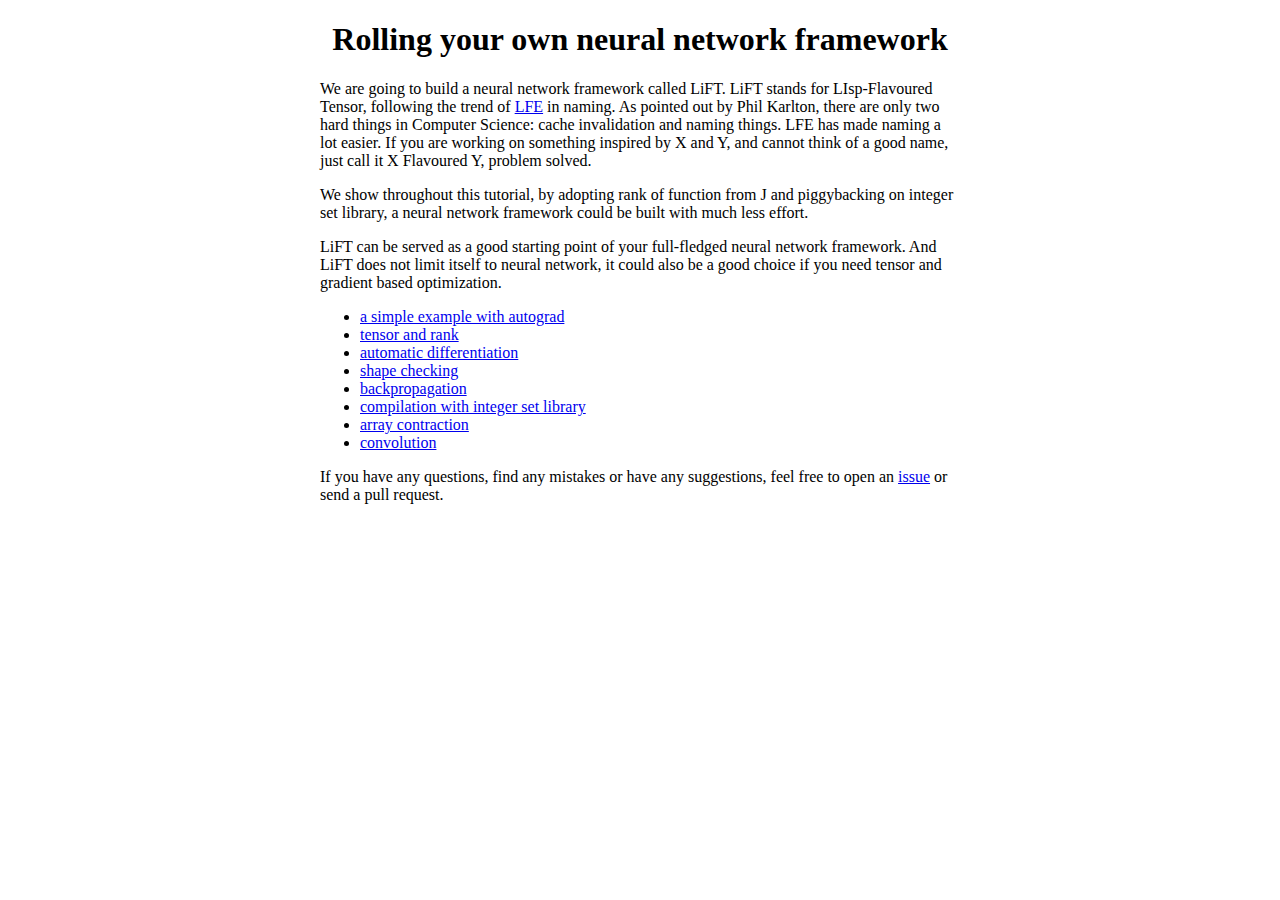
<file: index.html>
<!doctype html>
<html>
<head>
<meta http-equiv="Content-Type" content="text/html; charset=utf-8" />
<meta name="generator" content="Docutils 0.12: http://docutils.sourceforge.net/" />
<title>Rolling your own neural network framework</title>
<link rel="stylesheet" href="html4css1.css" type="text/css" />
</head>
<body>
<div class="document" id="rolling-your-own-neural-network-framework">
<h1 class="title">Rolling your own neural network framework</h1>

<p>We are going to build a neural network framework called LiFT. LiFT
stands for LIsp-Flavoured Tensor, following the trend of <a class="reference external" href="http://lfe.io/">LFE</a> in
naming. As pointed out by Phil Karlton, there are only two hard things
in Computer Science: cache invalidation and naming things. LFE has
made naming a lot easier. If you are working on something inspired by
X and Y, and cannot think of a good name, just call it X Flavoured Y,
problem solved.</p>
<p>We show throughout this tutorial, by adopting rank of function from J
and piggybacking on integer set library, a neural network framework
could be built with much less effort.</p>
<p>LiFT can be served as a good starting point of your full-fledged
neural network framework. And LiFT does not limit itself to neural
network, it could also be a good choice if you need tensor and
gradient based optimization.</p>
<ul class="simple">
<li><a class="reference external" href="autograd.html">a simple example with autograd</a></li>
<li><a class="reference external" href="rank.html">tensor and rank</a></li>
<li><a class="reference external" href="diff1.html">automatic differentiation</a></li>
<li><a class="reference external" href="shape.html">shape checking</a></li>
<li><a class="reference external" href="diff2.html">backpropagation</a></li>
<li><a class="reference external" href="isl.html">compilation with integer set library</a></li>
<li><a class="reference external" href="contract.html">array contraction</a></li>
<li><a class="reference external" href="conv.html">convolution</a></li>
</ul>
<p>If you have any questions, find any mistakes or have any suggestions,
feel free to open an <a class="reference external" href="https://github.com/bhuztez/lift-tutorial/issues">issue</a> or send a pull request.</p>
</div>
</body>
</html>
</file>
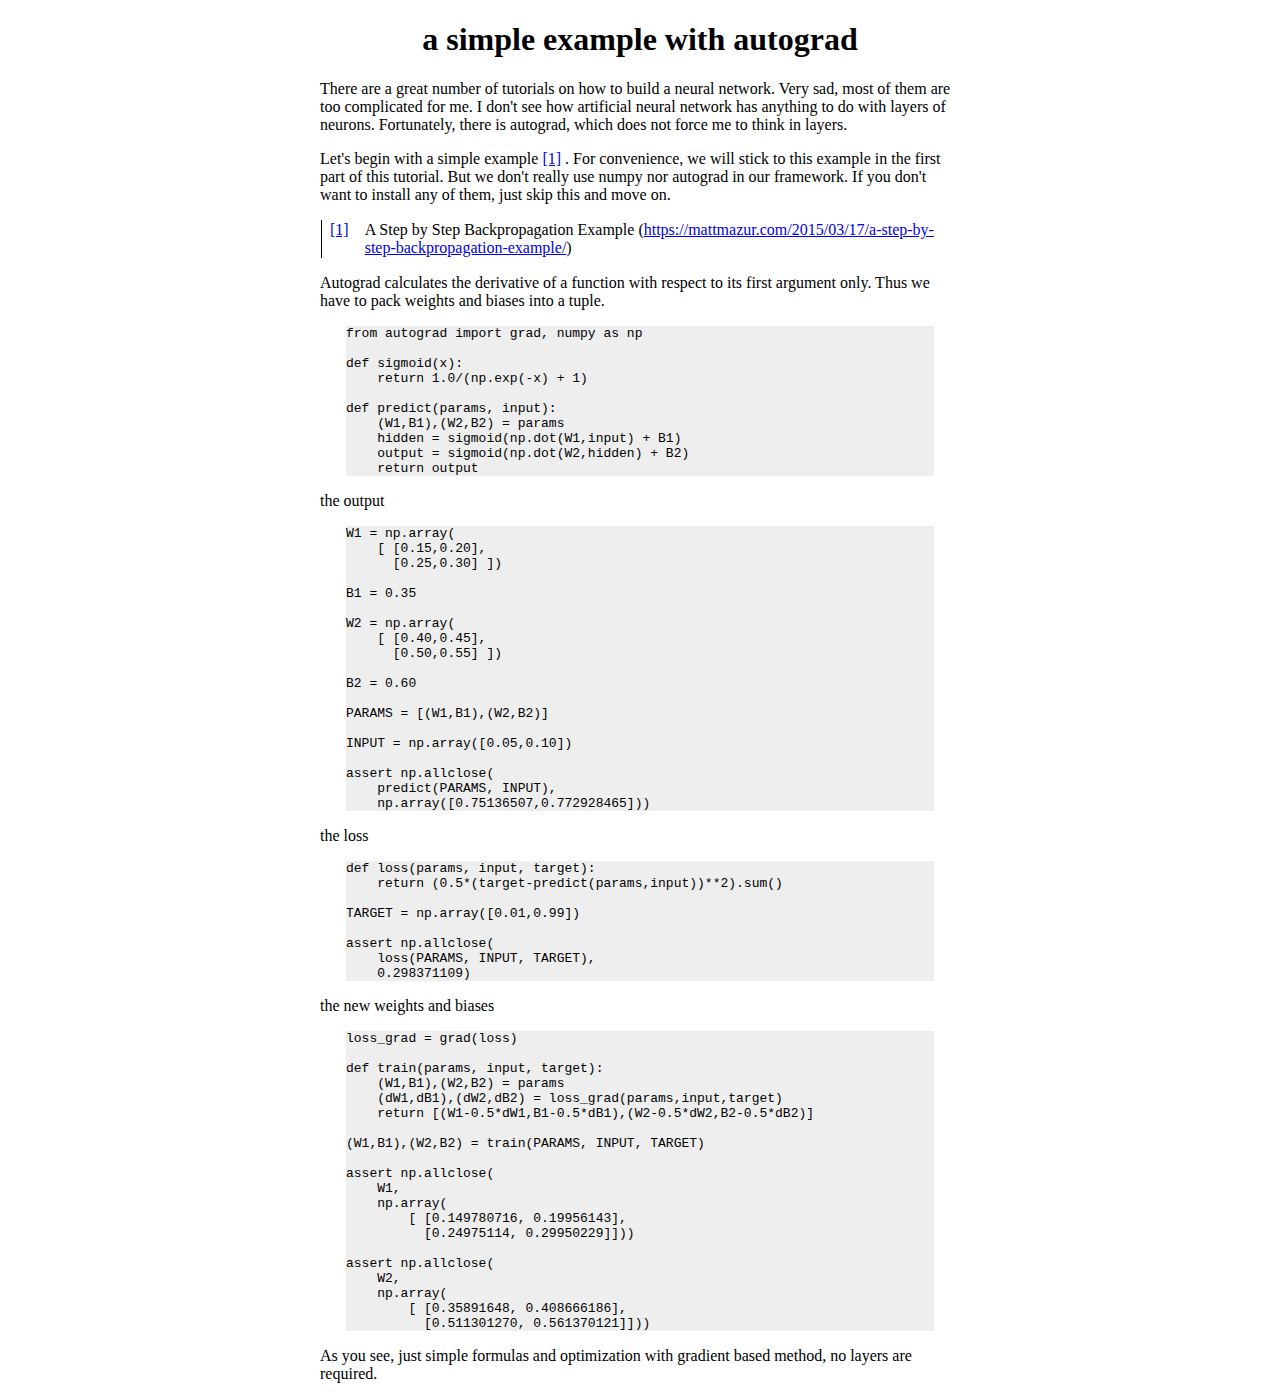
<file: autograd.html>
<!doctype html>
<html>
<head>
<meta http-equiv="Content-Type" content="text/html; charset=utf-8" />
<meta name="generator" content="Docutils 0.12: http://docutils.sourceforge.net/" />
<title>a simple example with autograd</title>
<link rel="stylesheet" href="html4css1.css" type="text/css" />
</head>
<body>
<div class="document" id="a-simple-example-with-autograd">
<h1 class="title">a simple example with autograd</h1>

<p>There are a great number of tutorials on how to build a neural
network. Very sad, most of them are too complicated for me. I don't
see how artificial neural network has anything to do with layers of
neurons. Fortunately, there is autograd, which does not force me to
think in layers.</p>
<p>Let's begin with a simple example <a class="footnote-reference" href="#id2" id="id1">[1]</a> . For convenience, we will
stick to this example in the first part of this tutorial. But we don't
really use numpy nor autograd in our framework. If you don't want to
install any of them, just skip this and move on.</p>
<table class="docutils footnote" frame="void" id="id2" rules="none">
<colgroup><col class="label" /><col /></colgroup>
<tbody valign="top">
<tr><td class="label"><a class="fn-backref" href="#id1">[1]</a></td><td>A Step by Step Backpropagation Example (<a class="reference external" href="https://mattmazur.com/2015/03/17/a-step-by-step-backpropagation-example/">https://mattmazur.com/2015/03/17/a-step-by-step-backpropagation-example/</a>)</td></tr>
</tbody>
</table>
<p>Autograd calculates the derivative of a function with respect to its
first argument only. Thus we have to pack weights and biases into a
tuple.</p>
<pre class="code literal-block">
from autograd import grad, numpy as np

def sigmoid(x):
    return 1.0/(np.exp(-x) + 1)

def predict(params, input):
    (W1,B1),(W2,B2) = params
    hidden = sigmoid(np.dot(W1,input) + B1)
    output = sigmoid(np.dot(W2,hidden) + B2)
    return output
</pre>
<p>the output</p>
<pre class="code literal-block">
W1 = np.array(
    [ [0.15,0.20],
      [0.25,0.30] ])

B1 = 0.35

W2 = np.array(
    [ [0.40,0.45],
      [0.50,0.55] ])

B2 = 0.60

PARAMS = [(W1,B1),(W2,B2)]

INPUT = np.array([0.05,0.10])

assert np.allclose(
    predict(PARAMS, INPUT),
    np.array([0.75136507,0.772928465]))
</pre>
<p>the loss</p>
<pre class="code literal-block">
def loss(params, input, target):
    return (0.5*(target-predict(params,input))**2).sum()

TARGET = np.array([0.01,0.99])

assert np.allclose(
    loss(PARAMS, INPUT, TARGET),
    0.298371109)
</pre>
<p>the new weights and biases</p>
<pre class="code literal-block">
loss_grad = grad(loss)

def train(params, input, target):
    (W1,B1),(W2,B2) = params
    (dW1,dB1),(dW2,dB2) = loss_grad(params,input,target)
    return [(W1-0.5*dW1,B1-0.5*dB1),(W2-0.5*dW2,B2-0.5*dB2)]

(W1,B1),(W2,B2) = train(PARAMS, INPUT, TARGET)

assert np.allclose(
    W1,
    np.array(
        [ [0.149780716, 0.19956143],
          [0.24975114, 0.29950229]]))

assert np.allclose(
    W2,
    np.array(
        [ [0.35891648, 0.408666186],
          [0.511301270, 0.561370121]]))
</pre>
<p>As you see, just simple formulas and optimization with gradient based
method, no layers are required.</p>
</div>
</body>
</html>
</file>
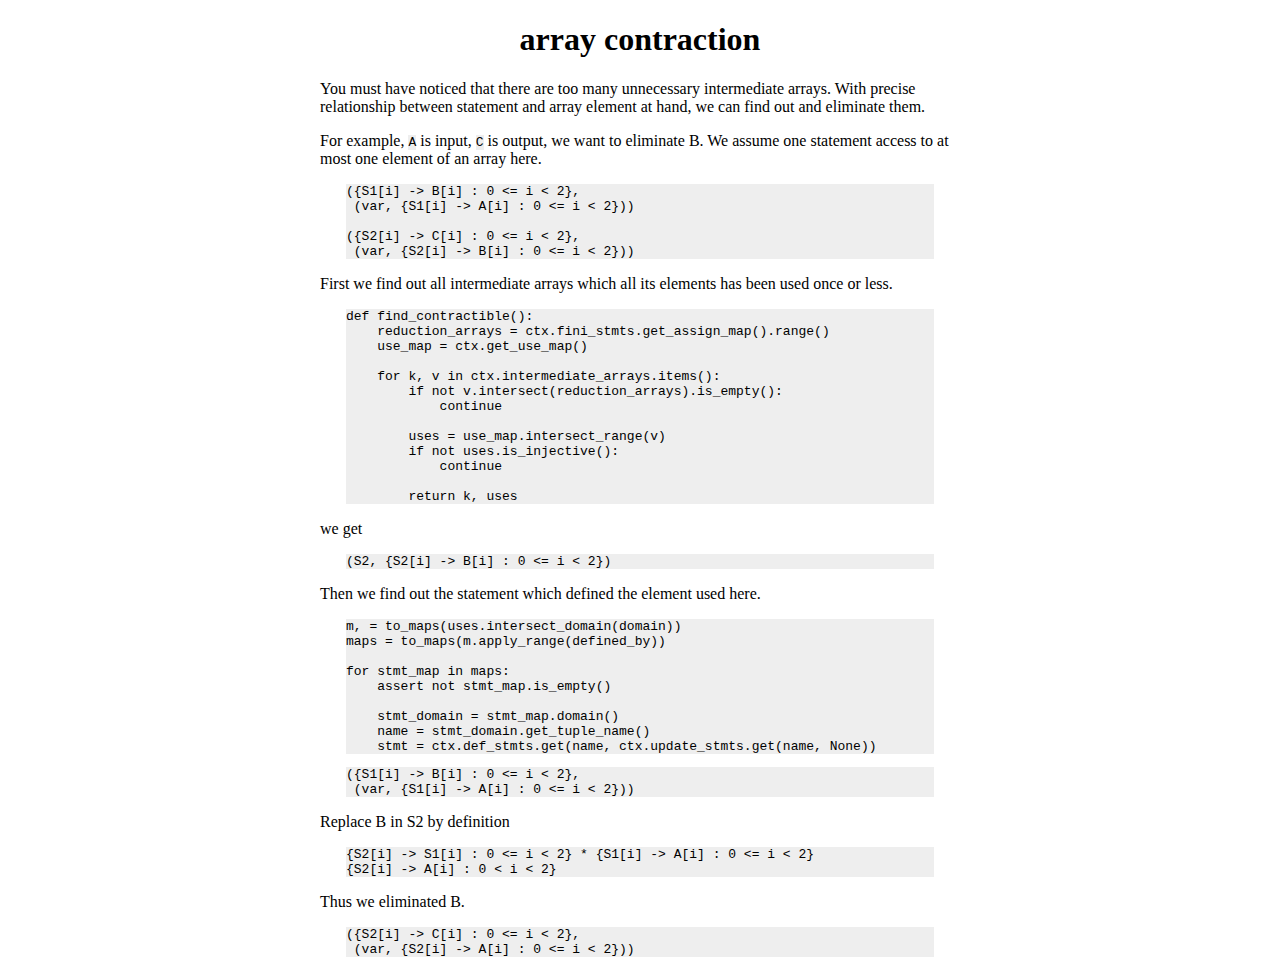
<file: contract.html>
<!doctype html>
<html>
<head>
<meta http-equiv="Content-Type" content="text/html; charset=utf-8" />
<meta name="generator" content="Docutils 0.12: http://docutils.sourceforge.net/" />
<title>array contraction</title>
<link rel="stylesheet" href="html4css1.css" type="text/css" />
</head>
<body>
<div class="document" id="array-contraction">
<h1 class="title">array contraction</h1>

<p>You must have noticed that there are too many unnecessary intermediate
arrays. With precise relationship between statement and array element
at hand, we can find out and eliminate them.</p>
<p>For example, <code>A</code> is input, <code>C</code> is output, we want to
eliminate B. We assume one statement access to at most one element of
an array here.</p>
<pre class="code literal-block">
({S1[i] -&gt; B[i] : 0 &lt;= i &lt; 2},
 (var, {S1[i] -&gt; A[i] : 0 &lt;= i &lt; 2}))

({S2[i] -&gt; C[i] : 0 &lt;= i &lt; 2},
 (var, {S2[i] -&gt; B[i] : 0 &lt;= i &lt; 2}))
</pre>
<p>First we find out all intermediate arrays which all its elements has
been used once or less.</p>
<pre class="code literal-block">
def find_contractible():
    reduction_arrays = ctx.fini_stmts.get_assign_map().range()
    use_map = ctx.get_use_map()

    for k, v in ctx.intermediate_arrays.items():
        if not v.intersect(reduction_arrays).is_empty():
            continue

        uses = use_map.intersect_range(v)
        if not uses.is_injective():
            continue

        return k, uses
</pre>
<p>we get</p>
<pre class="code literal-block">
(S2, {S2[i] -&gt; B[i] : 0 &lt;= i &lt; 2})
</pre>
<p>Then we find out the statement which defined the element used here.</p>
<pre class="code literal-block">
m, = to_maps(uses.intersect_domain(domain))
maps = to_maps(m.apply_range(defined_by))

for stmt_map in maps:
    assert not stmt_map.is_empty()

    stmt_domain = stmt_map.domain()
    name = stmt_domain.get_tuple_name()
    stmt = ctx.def_stmts.get(name, ctx.update_stmts.get(name, None))
</pre>
<pre class="code literal-block">
({S1[i] -&gt; B[i] : 0 &lt;= i &lt; 2},
 (var, {S1[i] -&gt; A[i] : 0 &lt;= i &lt; 2}))
</pre>
<p>Replace B in S2 by definition</p>
<pre class="code literal-block">
{S2[i] -&gt; S1[i] : 0 &lt;= i &lt; 2} * {S1[i] -&gt; A[i] : 0 &lt;= i &lt; 2}
{S2[i] -&gt; A[i] : 0 &lt; i &lt; 2}
</pre>
<p>Thus we eliminated B.</p>
<pre class="code literal-block">
({S2[i] -&gt; C[i] : 0 &lt;= i &lt; 2},
 (var, {S2[i] -&gt; A[i] : 0 &lt;= i &lt; 2}))
</pre>
</div>
</body>
</html>
</file>
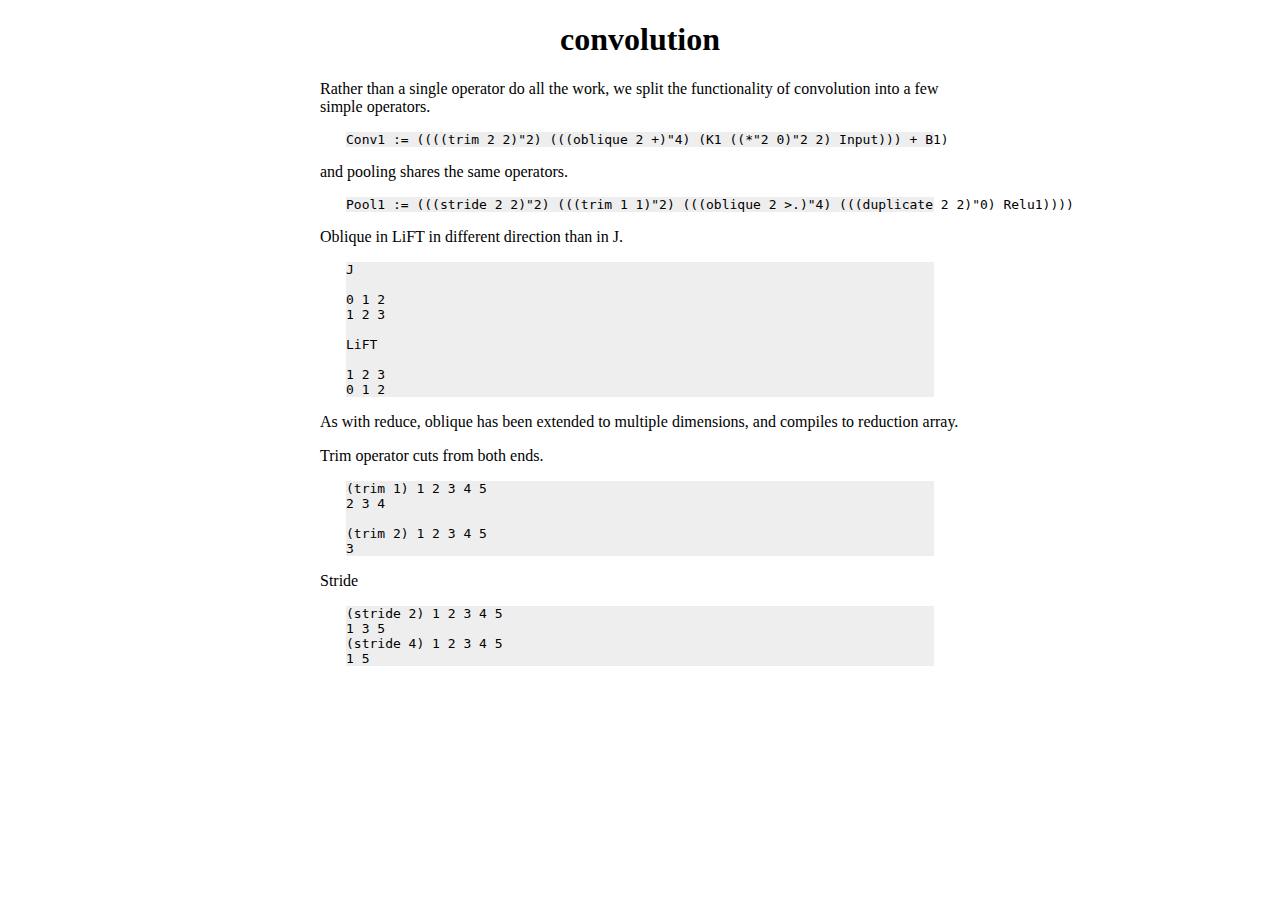
<file: conv.html>
<!doctype html>
<html>
<head>
<meta http-equiv="Content-Type" content="text/html; charset=utf-8" />
<meta name="generator" content="Docutils 0.12: http://docutils.sourceforge.net/" />
<title>convolution</title>
<link rel="stylesheet" href="html4css1.css" type="text/css" />
</head>
<body>
<div class="document" id="convolution">
<h1 class="title">convolution</h1>

<p>Rather than a single operator do all the work, we split the
functionality of convolution into a few simple operators.</p>
<pre class="code literal-block">
Conv1 := ((((trim 2 2)&quot;2) (((oblique 2 +)&quot;4) (K1 ((*&quot;2 0)&quot;2 2) Input))) + B1)
</pre>
<p>and pooling shares the same operators.</p>
<pre class="code literal-block">
Pool1 := (((stride 2 2)&quot;2) (((trim 1 1)&quot;2) (((oblique 2 &gt;.)&quot;4) (((duplicate 2 2)&quot;0) Relu1))))
</pre>
<p>Oblique in LiFT in different direction than in J.</p>
<pre class="code literal-block">
J

0 1 2
1 2 3

LiFT

1 2 3
0 1 2
</pre>
<p>As with reduce, oblique has been extended to multiple dimensions, and
compiles to reduction array.</p>
<p>Trim operator cuts from both ends.</p>
<pre class="code literal-block">
(trim 1) 1 2 3 4 5
2 3 4

(trim 2) 1 2 3 4 5
3
</pre>
<p>Stride</p>
<pre class="code literal-block">
(stride 2) 1 2 3 4 5
1 3 5
(stride 4) 1 2 3 4 5
1 5
</pre>
</div>
</body>
</html>
</file>
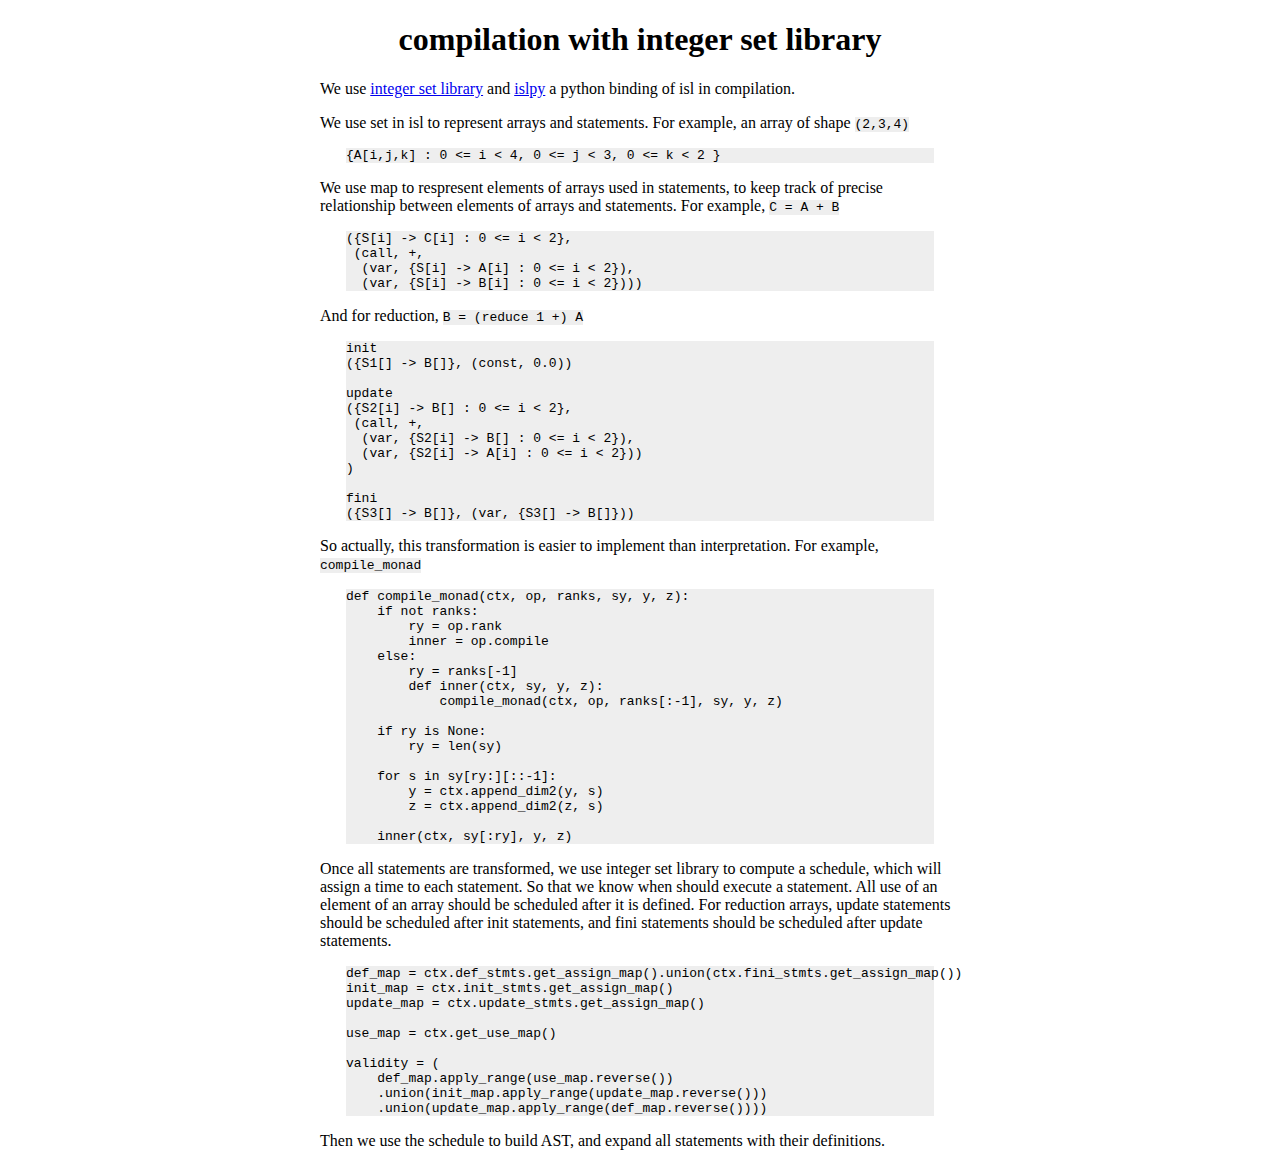
<file: isl.html>
<!doctype html>
<html>
<head>
<meta http-equiv="Content-Type" content="text/html; charset=utf-8" />
<meta name="generator" content="Docutils 0.12: http://docutils.sourceforge.net/" />
<title>compilation with integer set library</title>
<link rel="stylesheet" href="html4css1.css" type="text/css" />
</head>
<body>
<div class="document" id="compilation-with-integer-set-library">
<h1 class="title">compilation with integer set library</h1>

<p>We use <a class="reference external" href="http://isl.gforge.inria.fr/">integer set library</a> and <a class="reference external" href="https://pypi.python.org/pypi/islpy">islpy</a> a python binding of isl
in compilation.</p>
<p>We use set in isl to represent arrays and statements. For example,
an array of shape <code>(2,3,4)</code></p>
<pre class="code literal-block">
{A[i,j,k] : 0 &lt;= i &lt; 4, 0 &lt;= j &lt; 3, 0 &lt;= k &lt; 2 }
</pre>
<p>We use map to respresent elements of arrays used in statements, to
keep track of precise relationship between elements of arrays and
statements. For example, <code>C = A + B</code></p>
<pre class="code literal-block">
({S[i] -&gt; C[i] : 0 &lt;= i &lt; 2},
 (call, +,
  (var, {S[i] -&gt; A[i] : 0 &lt;= i &lt; 2}),
  (var, {S[i] -&gt; B[i] : 0 &lt;= i &lt; 2})))
</pre>
<p>And for reduction, <code>B = (reduce 1 +) A</code></p>
<pre class="code literal-block">
init
({S1[] -&gt; B[]}, (const, 0.0))

update
({S2[i] -&gt; B[] : 0 &lt;= i &lt; 2},
 (call, +,
  (var, {S2[i] -&gt; B[] : 0 &lt;= i &lt; 2}),
  (var, {S2[i] -&gt; A[i] : 0 &lt;= i &lt; 2}))
)

fini
({S3[] -&gt; B[]}, (var, {S3[] -&gt; B[]}))
</pre>
<p>So actually, this transformation is easier to implement than
interpretation. For example, <code>compile_monad</code></p>
<pre class="code literal-block">
def compile_monad(ctx, op, ranks, sy, y, z):
    if not ranks:
        ry = op.rank
        inner = op.compile
    else:
        ry = ranks[-1]
        def inner(ctx, sy, y, z):
            compile_monad(ctx, op, ranks[:-1], sy, y, z)

    if ry is None:
        ry = len(sy)

    for s in sy[ry:][::-1]:
        y = ctx.append_dim2(y, s)
        z = ctx.append_dim2(z, s)

    inner(ctx, sy[:ry], y, z)
</pre>
<p>Once all statements are transformed, we use integer set library to
compute a schedule, which will assign a time to each statement. So
that we know when should execute a statement. All use of an element of
an array should be scheduled after it is defined. For reduction
arrays, update statements should be scheduled after init statements,
and fini statements should be scheduled after update statements.</p>
<pre class="code literal-block">
def_map = ctx.def_stmts.get_assign_map().union(ctx.fini_stmts.get_assign_map())
init_map = ctx.init_stmts.get_assign_map()
update_map = ctx.update_stmts.get_assign_map()

use_map = ctx.get_use_map()

validity = (
    def_map.apply_range(use_map.reverse())
    .union(init_map.apply_range(update_map.reverse()))
    .union(update_map.apply_range(def_map.reverse())))
</pre>
<p>Then we use the schedule to build AST, and expand all statements with
their definitions.</p>
</div>
</body>
</html>
</file>
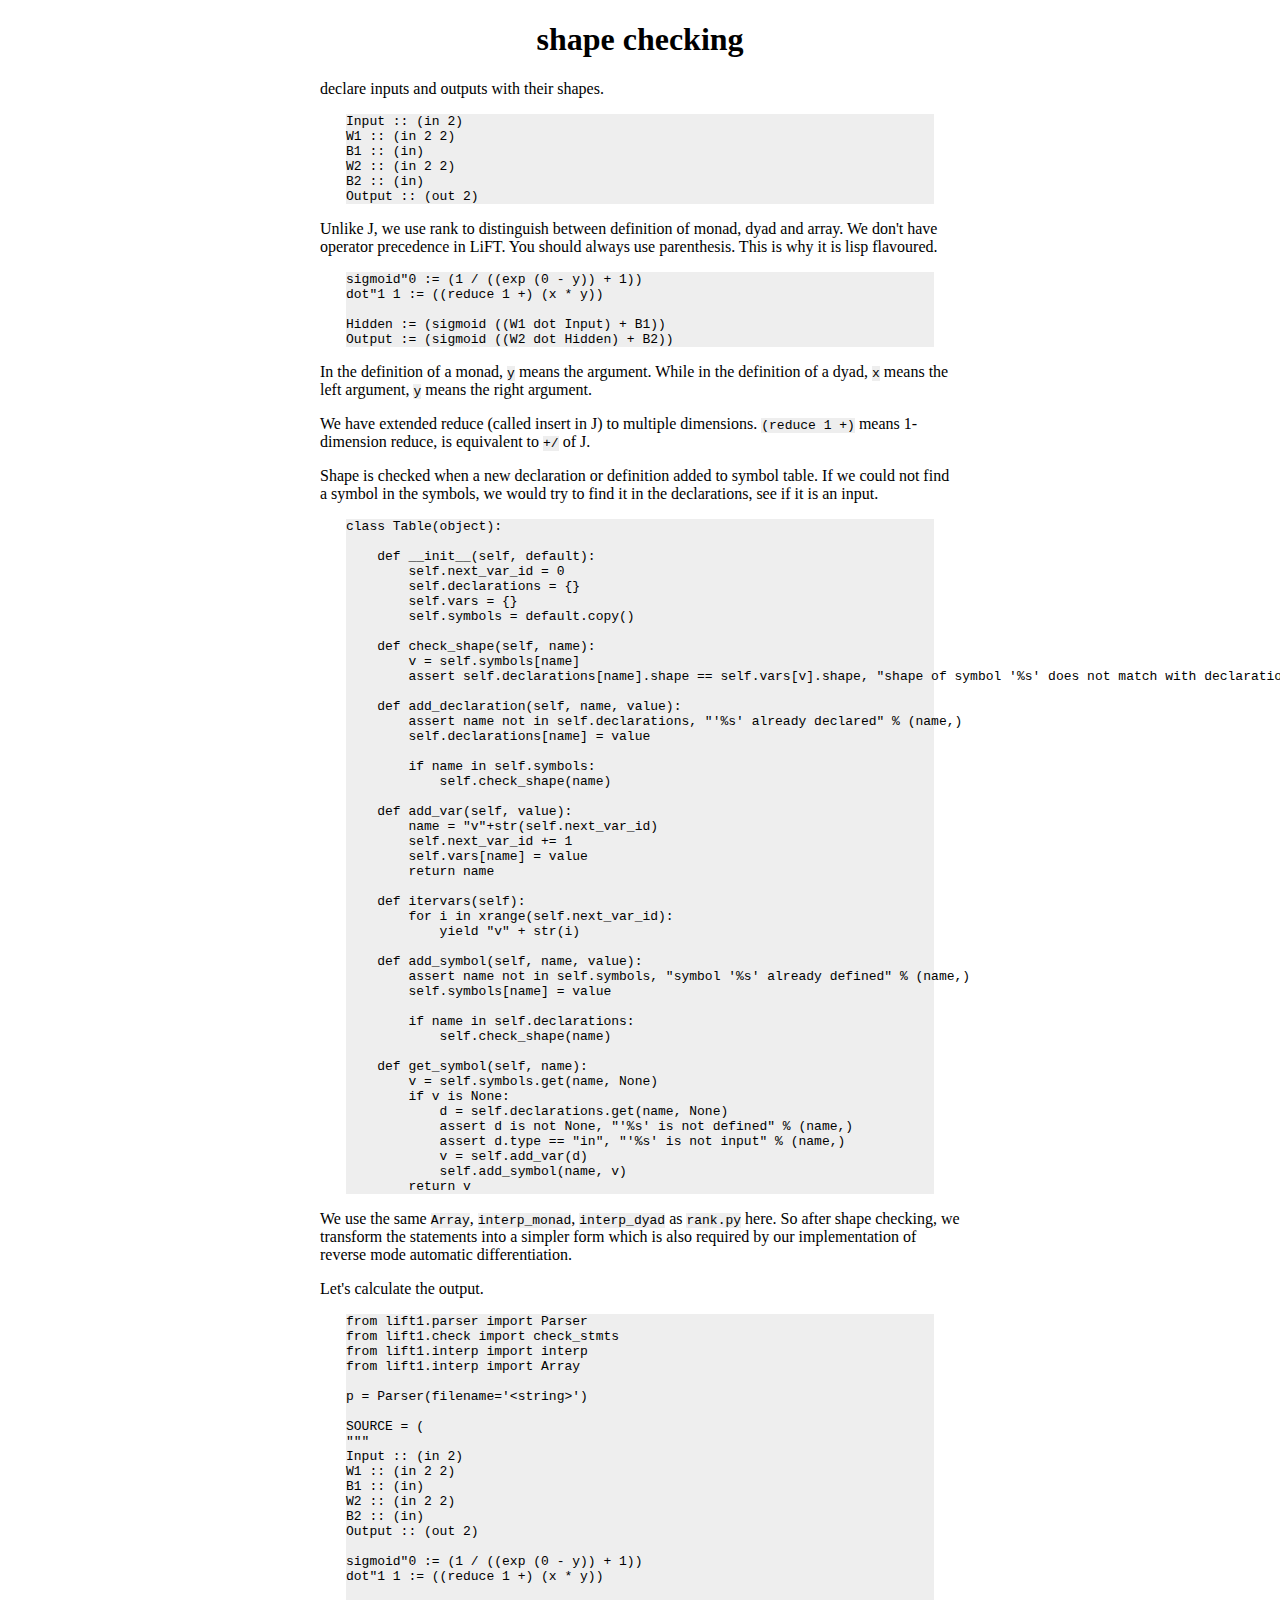
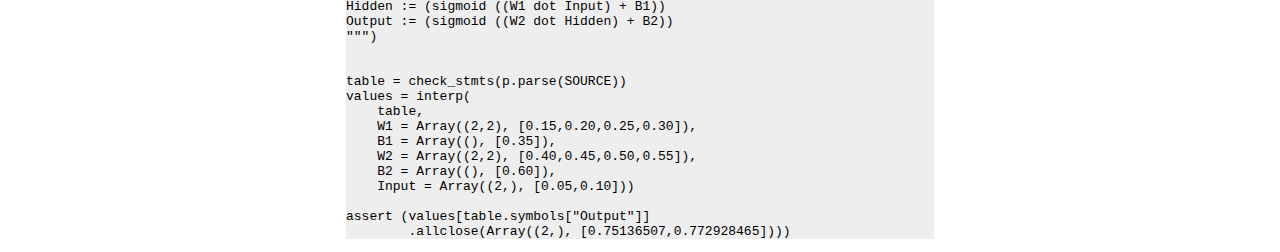
<file: shape.html>
<!doctype html>
<html>
<head>
<meta http-equiv="Content-Type" content="text/html; charset=utf-8" />
<meta name="generator" content="Docutils 0.12: http://docutils.sourceforge.net/" />
<title>shape checking</title>
<link rel="stylesheet" href="html4css1.css" type="text/css" />
</head>
<body>
<div class="document" id="shape-checking">
<h1 class="title">shape checking</h1>

<p>declare inputs and outputs with their shapes.</p>
<pre class="code literal-block">
Input :: (in 2)
W1 :: (in 2 2)
B1 :: (in)
W2 :: (in 2 2)
B2 :: (in)
Output :: (out 2)
</pre>
<p>Unlike J, we use rank to distinguish between definition of monad, dyad
and array. We don't have operator precedence in LiFT. You should
always use parenthesis. This is why it is lisp flavoured.</p>
<pre class="code literal-block">
sigmoid&quot;0 := (1 / ((exp (0 - y)) + 1))
dot&quot;1 1 := ((reduce 1 +) (x * y))

Hidden := (sigmoid ((W1 dot Input) + B1))
Output := (sigmoid ((W2 dot Hidden) + B2))
</pre>
<p>In the definition of a monad, <code>y</code> means the argument. While in
the definition of a dyad, <code>x</code> means the left argument, <code>y</code>
means the right argument.</p>
<p>We have extended reduce (called insert in J) to multiple
dimensions. <code>(reduce 1 +)</code> means 1-dimension reduce, is
equivalent to <code>+/</code> of J.</p>
<p>Shape is checked when a new declaration or definition added to symbol
table. If we could not find a symbol in the symbols, we would try to
find it in the declarations, see if it is an input.</p>
<pre class="code literal-block">
class Table(object):

    def __init__(self, default):
        self.next_var_id = 0
        self.declarations = {}
        self.vars = {}
        self.symbols = default.copy()

    def check_shape(self, name):
        v = self.symbols[name]
        assert self.declarations[name].shape == self.vars[v].shape, &quot;shape of symbol '%s' does not match with declaration&quot; % (name,)

    def add_declaration(self, name, value):
        assert name not in self.declarations, &quot;'%s' already declared&quot; % (name,)
        self.declarations[name] = value

        if name in self.symbols:
            self.check_shape(name)

    def add_var(self, value):
        name = &quot;v&quot;+str(self.next_var_id)
        self.next_var_id += 1
        self.vars[name] = value
        return name

    def itervars(self):
        for i in xrange(self.next_var_id):
            yield &quot;v&quot; + str(i)

    def add_symbol(self, name, value):
        assert name not in self.symbols, &quot;symbol '%s' already defined&quot; % (name,)
        self.symbols[name] = value

        if name in self.declarations:
            self.check_shape(name)

    def get_symbol(self, name):
        v = self.symbols.get(name, None)
        if v is None:
            d = self.declarations.get(name, None)
            assert d is not None, &quot;'%s' is not defined&quot; % (name,)
            assert d.type == &quot;in&quot;, &quot;'%s' is not input&quot; % (name,)
            v = self.add_var(d)
            self.add_symbol(name, v)
        return v
</pre>
<p>We use the same <code>Array</code>, <code>interp_monad</code>,
<code>interp_dyad</code> as <code>rank.py</code> here. So after shape checking,
we transform the statements into a simpler form which is also required
by our implementation of reverse mode automatic differentiation.</p>
<p>Let's calculate the output.</p>
<pre class="code literal-block">
from lift1.parser import Parser
from lift1.check import check_stmts
from lift1.interp import interp
from lift1.interp import Array

p = Parser(filename='&lt;string&gt;')

SOURCE = (
&quot;&quot;&quot;
Input :: (in 2)
W1 :: (in 2 2)
B1 :: (in)
W2 :: (in 2 2)
B2 :: (in)
Output :: (out 2)

sigmoid&quot;0 := (1 / ((exp (0 - y)) + 1))
dot&quot;1 1 := ((reduce 1 +) (x * y))

Hidden := (sigmoid ((W1 dot Input) + B1))
Output := (sigmoid ((W2 dot Hidden) + B2))
&quot;&quot;&quot;)


table = check_stmts(p.parse(SOURCE))
values = interp(
    table,
    W1 = Array((2,2), [0.15,0.20,0.25,0.30]),
    B1 = Array((), [0.35]),
    W2 = Array((2,2), [0.40,0.45,0.50,0.55]),
    B2 = Array((), [0.60]),
    Input = Array((2,), [0.05,0.10]))

assert (values[table.symbols[&quot;Output&quot;]]
        .allclose(Array((2,), [0.75136507,0.772928465])))
</pre>
</div>
</body>
</html>
</file>
<file: html4css1.css>
.document {
    max-width: 40em;
    margin: 0 auto;
}

/*
:Author: David Goodger (goodger@python.org)
:Id: $Id: html4css1.css 7614 2013-02-21 15:55:51Z milde $
:Copyright: This stylesheet has been placed in the public domain.

Default cascading style sheet for the HTML output of Docutils.

See http://docutils.sf.net/docs/howto/html-stylesheets.html for how to
customize this style sheet.
*/

/* used to remove borders from tables and images */
.borderless, table.borderless td, table.borderless th {
  border: 0 }

table.borderless td, table.borderless th {
  /* Override padding for "table.docutils td" with "! important".
     The right padding separates the table cells. */
  padding: 0 0.5em 0 0 ! important }

.first {
  /* Override more specific margin styles with "! important". */
  margin-top: 0 ! important }

.last, .with-subtitle {
  margin-bottom: 0 ! important }

.hidden {
  display: none }

a.toc-backref {
  text-decoration: none ;
  color: black }

blockquote.epigraph {
  margin: 2em 5em ; }

dl.docutils dd {
  margin-bottom: 0.5em }

object[type="image/svg+xml"], object[type="application/x-shockwave-flash"] {
  overflow: hidden;
}

/* Uncomment (and remove this text!) to get bold-faced definition list terms
dl.docutils dt {
  font-weight: bold }
*/

div.abstract {
  margin: 2em 5em }

div.abstract p.topic-title {
  font-weight: bold ;
  text-align: center }

div.admonition, div.attention, div.caution, div.danger, div.error,
div.hint, div.important, div.note, div.tip, div.warning {
  margin: 2em ;
  border: medium outset ;
  padding: 1em }

div.admonition p.admonition-title, div.hint p.admonition-title,
div.important p.admonition-title, div.note p.admonition-title,
div.tip p.admonition-title {
  font-weight: bold ;
  font-family: sans-serif }

div.attention p.admonition-title, div.caution p.admonition-title,
div.danger p.admonition-title, div.error p.admonition-title,
div.warning p.admonition-title, .code .error {
  color: red ;
  font-weight: bold ;
  font-family: sans-serif }

/* Uncomment (and remove this text!) to get reduced vertical space in
   compound paragraphs.
div.compound .compound-first, div.compound .compound-middle {
  margin-bottom: 0.5em }

div.compound .compound-last, div.compound .compound-middle {
  margin-top: 0.5em }
*/

div.dedication {
  margin: 2em 5em ;
  text-align: center ;
  font-style: italic }

div.dedication p.topic-title {
  font-weight: bold ;
  font-style: normal }

div.figure {
  margin-left: 2em ;
  margin-right: 2em }

div.footer, div.header {
  clear: both;
  font-size: smaller }

div.line-block {
  display: block ;
  margin-top: 1em ;
  margin-bottom: 1em }

div.line-block div.line-block {
  margin-top: 0 ;
  margin-bottom: 0 ;
  margin-left: 1.5em }

div.sidebar {
  margin: 0 0 0.5em 1em ;
  border: medium outset ;
  padding: 1em ;
  background-color: #ffffee ;
  width: 40% ;
  float: right ;
  clear: right }

div.sidebar p.rubric {
  font-family: sans-serif ;
  font-size: medium }

div.system-messages {
  margin: 5em }

div.system-messages h1 {
  color: red }

div.system-message {
  border: medium outset ;
  padding: 1em }

div.system-message p.system-message-title {
  color: red ;
  font-weight: bold }

div.topic {
  margin: 2em }

h1.section-subtitle, h2.section-subtitle, h3.section-subtitle,
h4.section-subtitle, h5.section-subtitle, h6.section-subtitle {
  margin-top: 0.4em }

h1.title {
  text-align: center }

h2.subtitle {
  text-align: center }

hr.docutils {
  width: 75% }

img.align-left, .figure.align-left, object.align-left {
  clear: left ;
  float: left ;
  margin-right: 1em }

img.align-right, .figure.align-right, object.align-right {
  clear: right ;
  float: right ;
  margin-left: 1em }

img.align-center, .figure.align-center, object.align-center {
  display: block;
  margin-left: auto;
  margin-right: auto;
}

.align-left {
  text-align: left }

.align-center {
  clear: both ;
  text-align: center }

.align-right {
  text-align: right }

/* reset inner alignment in figures */
div.align-right {
  text-align: inherit }

/* div.align-center * { */
/*   text-align: left } */

ol.simple, ul.simple {
  margin-bottom: 1em }

ol.arabic {
  list-style: decimal }

ol.loweralpha {
  list-style: lower-alpha }

ol.upperalpha {
  list-style: upper-alpha }

ol.lowerroman {
  list-style: lower-roman }

ol.upperroman {
  list-style: upper-roman }

p.attribution {
  text-align: right ;
  margin-left: 50% }

p.caption {
  font-style: italic }

p.credits {
  font-style: italic ;
  font-size: smaller }

p.label {
  white-space: nowrap }

p.rubric {
  font-weight: bold ;
  font-size: larger ;
  color: maroon ;
  text-align: center }

p.sidebar-title {
  font-family: sans-serif ;
  font-weight: bold ;
  font-size: larger }

p.sidebar-subtitle {
  font-family: sans-serif ;
  font-weight: bold }

p.topic-title {
  font-weight: bold }

pre.address {
  margin-bottom: 0 ;
  margin-top: 0 ;
  font: inherit }

pre.literal-block, pre.doctest-block, pre.math, pre.code {
  margin-left: 2em ;
  margin-right: 2em }

pre.code .ln { color: grey; } /* line numbers */
pre.code, code { background-color: #eeeeee }
pre.code .comment, code .comment { color: #5C6576 }
pre.code .keyword, code .keyword { color: #3B0D06; font-weight: bold }
pre.code .literal.string, code .literal.string { color: #0C5404 }
pre.code .name.builtin, code .name.builtin { color: #352B84 }
pre.code .deleted, code .deleted { background-color: #DEB0A1}
pre.code .inserted, code .inserted { background-color: #A3D289}

span.classifier {
  font-family: sans-serif ;
  font-style: oblique }

span.classifier-delimiter {
  font-family: sans-serif ;
  font-weight: bold }

span.interpreted {
  font-family: sans-serif }

span.option {
  white-space: nowrap }

span.pre {
  white-space: pre }

span.problematic {
  color: red }

span.section-subtitle {
  /* font-size relative to parent (h1..h6 element) */
  font-size: 80% }

table.citation {
  border-left: solid 1px gray;
  margin-left: 1px }

table.docinfo {
  margin: 2em 4em }

table.docutils {
  margin-top: 0.5em ;
  margin-bottom: 0.5em }

table.footnote {
  border-left: solid 1px black;
  margin-left: 1px }

table.docutils td, table.docutils th,
table.docinfo td, table.docinfo th {
  padding-left: 0.5em ;
  padding-right: 0.5em ;
  vertical-align: top }

table.docutils th.field-name, table.docinfo th.docinfo-name {
  font-weight: bold ;
  text-align: left ;
  white-space: nowrap ;
  padding-left: 0 }

/* "booktabs" style (no vertical lines) */
table.docutils.booktabs {
  border: 0px;
  border-top: 2px solid;
  border-bottom: 2px solid;
  border-collapse: collapse;
}
table.docutils.booktabs * {
  border: 0px;
}
table.docutils.booktabs th {
  border-bottom: thin solid;
  text-align: left;
}

h1 tt.docutils, h2 tt.docutils, h3 tt.docutils,
h4 tt.docutils, h5 tt.docutils, h6 tt.docutils {
  font-size: 100% }

ul.auto-toc {
  list-style-type: none }
</file>
